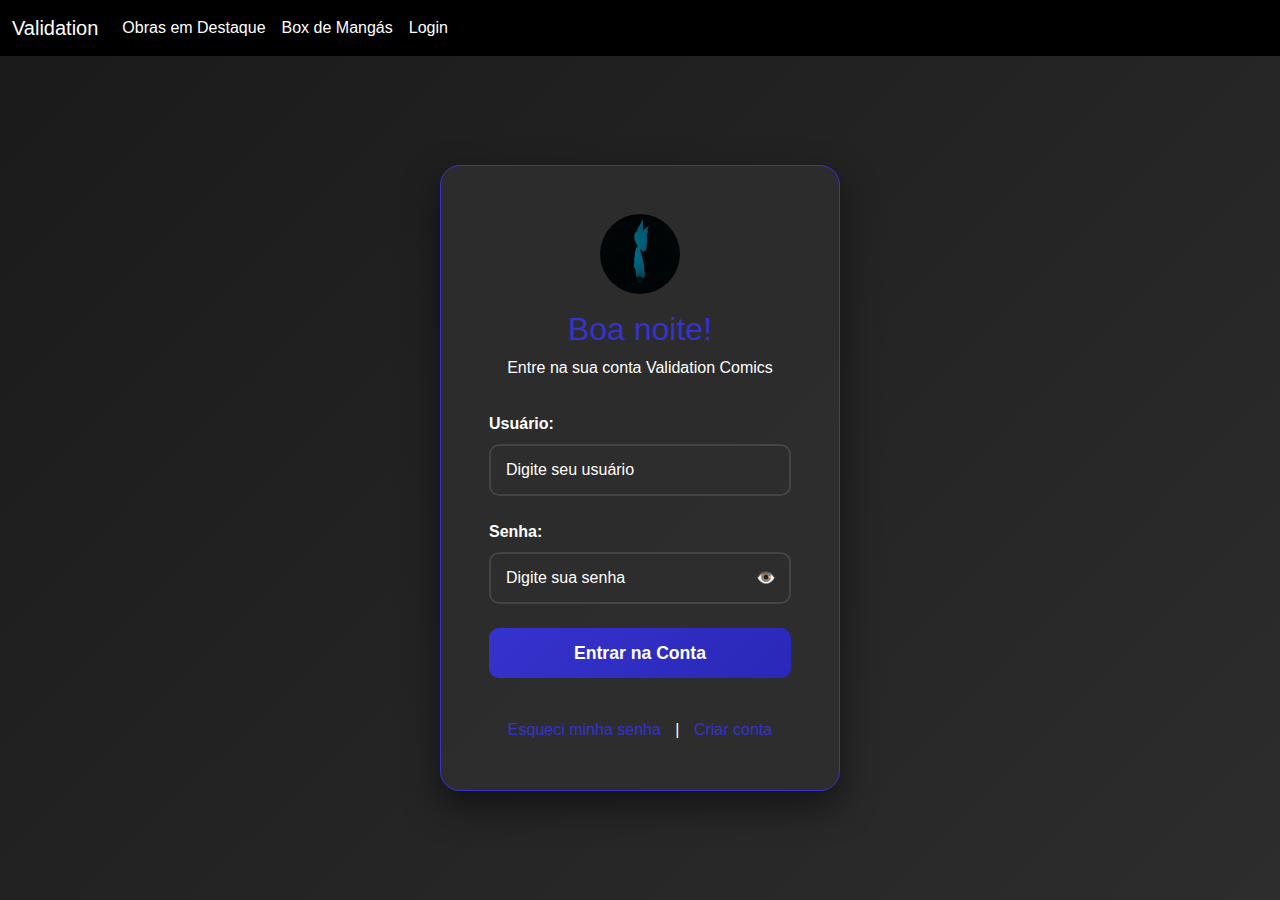
<file: máquinadotempoyunli/login.html>
<!DOCTYPE html>
<html lang="pt-br">
<head>
    <meta charset="UTF-8">
    <meta name="viewport" content="width=device-width, initial-scale=1.0">
    <title>Login - Validation Comics</title>
    <link rel="shortcut icon" href="assets/Design sem nome.png">
    <link href="https://cdn.jsdelivr.net/npm/bootstrap@5.3.7/dist/css/bootstrap.min.css" rel="stylesheet">
    <style>
        * {
            margin: 0;
            padding: 0;
            box-sizing: border-box;
        }

        body {
            font-family: 'Arial', sans-serif;
            background: linear-gradient(135deg, #1a1a1a 0%, #2d2d2d 100%);
            color: white;
            min-height: 100vh;
            display: flex;
            flex-direction: column;
        }

        .navbar {
            background-color: #000000 !important;
        }

        .navbar-brand, .nav-link {
            color: #ffffff !important;
        }

        .nav-link:hover {
            color: #ffffff !important;
        }

        .login-container {
            flex: 1;
            display: flex;
            justify-content: center;
            align-items: center;
            padding: 2rem;
        }

        .login-box {
            background: rgba(45, 45, 45, 0.95);
            padding: 3rem;
            border-radius: 20px;
            box-shadow: 0 15px 35px rgba(0, 0, 0, 0.5);
            width: 100%;
            max-width: 400px;
            border: 1px solid #3533cd;
        }

        .login-header {
            text-align: center;
            margin-bottom: 2rem;
        }

        .login-header h2 {
            color: #3533cd;
            font-size: 2rem;
            margin-bottom: 0.5rem;
        }

        .login-header p {
            color: #ffffff;
            font-size: 1rem;
        }

        .form-group {
            margin-bottom: 1.5rem;
        }

        .form-group label {
            display: block;
            margin-bottom: 0.5rem;
            color: #fff;
            font-weight: bold;
        }

        .form-control {
            width: 100%;
            padding: 12px 15px;
            background: #2d2d2d;
            border: 2px solid #444;
            border-radius: 10px;
            color: white;
            font-size: 1rem;
            transition: all 0.3s ease;
        }

        .form-control:focus {
            outline: none;
            border-color: #3533cd;
            background: #363636;
            box-shadow: 0 0 10px rgba(53, 51, 205, 0.3);
        }

        .form-control::placeholder {
            color: #ffffff;
        }

        .btn-login {
            width: 100%;
            padding: 12px;
            background: linear-gradient(135deg, #3533cd 0%, #2a28b8 100%);
            color: white;
            border: none;
            border-radius: 10px;
            font-size: 1.1rem;
            font-weight: bold;
            cursor: pointer;
            transition: all 0.3s ease;
            margin-bottom: 1rem;
        }

        .btn-login:hover {
            background: linear-gradient(135deg, #2a28b8 0%, #1f1da3 100%);
            transform: translateY(-2px);
            box-shadow: 0 5px 15px rgba(53, 51, 205, 0.4);
        }

        .login-links {
            text-align: center;
            margin-top: 1.5rem;
        }

        .login-links a {
            color: #3533cd;
            text-decoration: none;
            margin: 0 10px;
            transition: color 0.3s ease;
        }

        .login-links a:hover {
            color: #ffffff;
            text-decoration: underline;
        }

        .alert {
            padding: 12px;
            border-radius: 10px;
            margin-bottom: 1rem;
            text-align: center;
            display: none;
        }

        .alert-success {
            background: #4CAF50;
            color: white;
        }

        .alert-error {
            background: #ff4444;
            color: white;
        }

        .logo {
            text-align: center;
            margin-bottom: 1rem;
        }

        .logo img {
            width: 80px;
            height: 80px;
            border-radius: 50%;
        }

        /* Responsivo */
        @media (max-width: 480px) {
            .login-box {
                padding: 2rem;
                margin: 1rem;
            }

            .login-header h2 {
                font-size: 1.5rem;
            }
        }

        .password-container {
            position: relative;
        }

        .toggle-password {
            position: absolute;
            right: 15px;
            top: 50%;
            transform: translateY(-50%);
            background: none;
            border: none;
            color: #ffffff;
            cursor: pointer;
        }

        .toggle-password:hover {
            color: #ffffff;
        }
    </style>
</head>
<body>
    
    <header>
        <nav class="navbar navbar-expand-lg navbar-dark">
            <div class="container-fluid">
                <a class="navbar-brand" href="index.html">Validation</a>
                <button class="navbar-toggler" type="button" data-bs-toggle="collapse" data-bs-target="#navbarSupportedContent">
                    <span class="navbar-toggler-icon"></span>
                </button>
                <div class="collapse navbar-collapse" id="navbarSupportedContent">
                    <ul class="navbar-nav me-auto mb-2 mb-lg-0">
                        <li class="nav-item">
                            <a class="nav-link active" href="index.html#obras">Obras em Destaque</a>
                        </li>
                        <li class="nav-item">
                            <a class="nav-link active" href="index.html#box">Box de Mangás</a>
                        </li>
                        <li class="nav-item">
                            <a class="nav-link active" href="login.html">Login</a>
                        </li>
                    </ul>
                </div>
            </div>
        </nav>
    </header>

    <div class="login-container">
        <div class="login-box">
            <div class="logo">
                <img src="assets/validationlogo.webp" alt="Validation Comics Logo" onerror="this.style.display='none'">
            </div>
            
            <div class="login-header">
                <h2> Boa noite!</h2>
                <p>Entre na sua conta Validation Comics</p>
            </div>

            <div id="alertMessage" class="alert" style="display: none;"></div>

            <form id="loginForm" method="POST">
                <div class="form-group">
                    <label for="usuario">Usuário:</label>
                    <input type="text" 
                           id="usuario" 
                           name="usuario" 
                           class="form-control" 
                           placeholder="Digite seu usuário" 
                           required>
                </div>

                <div class="form-group">
                    <label for="senha">Senha:</label>
                    <div class="password-container">
                        <input type="password" 
                               id="senha" 
                               name="senha_usuario" 
                               class="form-control" 
                               placeholder="Digite sua senha" 
                               required>
                        <button type="button" class="toggle-password" onclick="togglePassword()">👁️</button>
                    </div>
                </div>

                <button type="submit" class="btn-login">Entrar na Conta</button>
            </form>

            <div class="login-links">
                <a href="#" onclick="showMessage('Funcionalidade em desenvolvimento!')">Esqueci minha senha</a>
                <span style="color: #ffffff;">|</span>
                <a href="#" onclick="showMessage('Funcionalidade em desenvolvimento!')">Criar conta</a>
            </div>
        </div>
    </div>

    <script src="https://cdn.jsdelivr.net/npm/bootstrap@5.3.7/dist/js/bootstrap.bundle.min.js"></script>

    <script>
        // Função para mostrar/ocultar senha
        function togglePassword() {
            const passwordInput = document.getElementById('senha');
            const toggleButton = document.querySelector('.toggle-password');
            
            if (passwordInput.type === 'password') {
                passwordInput.type = 'text';
                toggleButton.textContent = '🔒';
            } else {
                passwordInput.type = 'password';
                toggleButton.textContent = '👁️';
            }
        }

        // Função para mostrar mensagens
        function showMessage(message, type = 'error') {
            const alertDiv = document.getElementById('alertMessage');
            alertDiv.textContent = message;
            alertDiv.className = `alert alert-${type}`;
            alertDiv.style.display = 'block';
            
            setTimeout(() => {
                alertDiv.style.display = 'none';
            }, 5000);
        }

        // Simulação de login
        document.getElementById('loginForm').addEventListener('submit', function(e) {
            e.preventDefault();
            
            const usuario = document.getElementById('usuario').value;
            const senha = document.getElementById('senha').value;
            
            // Simulação de credenciais (em um sistema real, isso viria de um banco de dados)
            const usuariosValidos = [
                { usuario: 'admin', senha: 'admin123' },
                { usuario: 'cliente', senha: 'cliente123' },
                { usuario: 'validation', senha: 'manga2024' }
            ];
            
            // Verifica se as credenciais são válidas
            const usuarioValido = usuariosValidos.find(u => 
                u.usuario === usuario && u.senha === senha
            );
            
            if (usuarioValido) {
                showMessage('Login realizado com sucesso! Redirecionando...', 'success');
                
                // Simula um delay antes do redirecionamento
                setTimeout(() => {
                    window.location.href = 'index.html';
                }, 2000);
            } else {
                showMessage('Usuário ou senha incorretos! Tente novamente.');
                
                // Efeito visual de erro
                const inputs = document.querySelectorAll('.form-control');
                inputs.forEach(input => {
                    input.style.borderColor = '#ff4444';
                    setTimeout(() => {
                        input.style.borderColor = '#444';
                    }, 2000);
                });
            }
        });

        // Efeitos visuais nos inputs
        const inputs = document.querySelectorAll('.form-control');
        inputs.forEach(input => {
            // Efeito ao focar
            input.addEventListener('focus', function() {
                this.style.borderColor = '#000000';
            });
            
            // Efeito ao sair
            input.addEventListener('blur', function() {
                this.style.borderColor = '#444';
            });
            
            // Efeito ao digitar
            input.addEventListener('input', function() {
                if (this.value.length > 0) {
                    this.style.background = '#363636';
                } else {
                    this.style.background = '#2d2d2d';
                }
            });
        });

        // Enter para submeter o formulário
        document.addEventListener('keypress', function(e) {
            if (e.key === 'Enter') {
                document.getElementById('loginForm').dispatchEvent(new Event('submit'));
            }
        });

        // Mensagem de boas-vindas baseada no horário
        window.addEventListener('load', function() {
            const hora = new Date().getHours();
            let saudacao = '';
            
         
        });
    </script>
</body>
</html>
</file>
